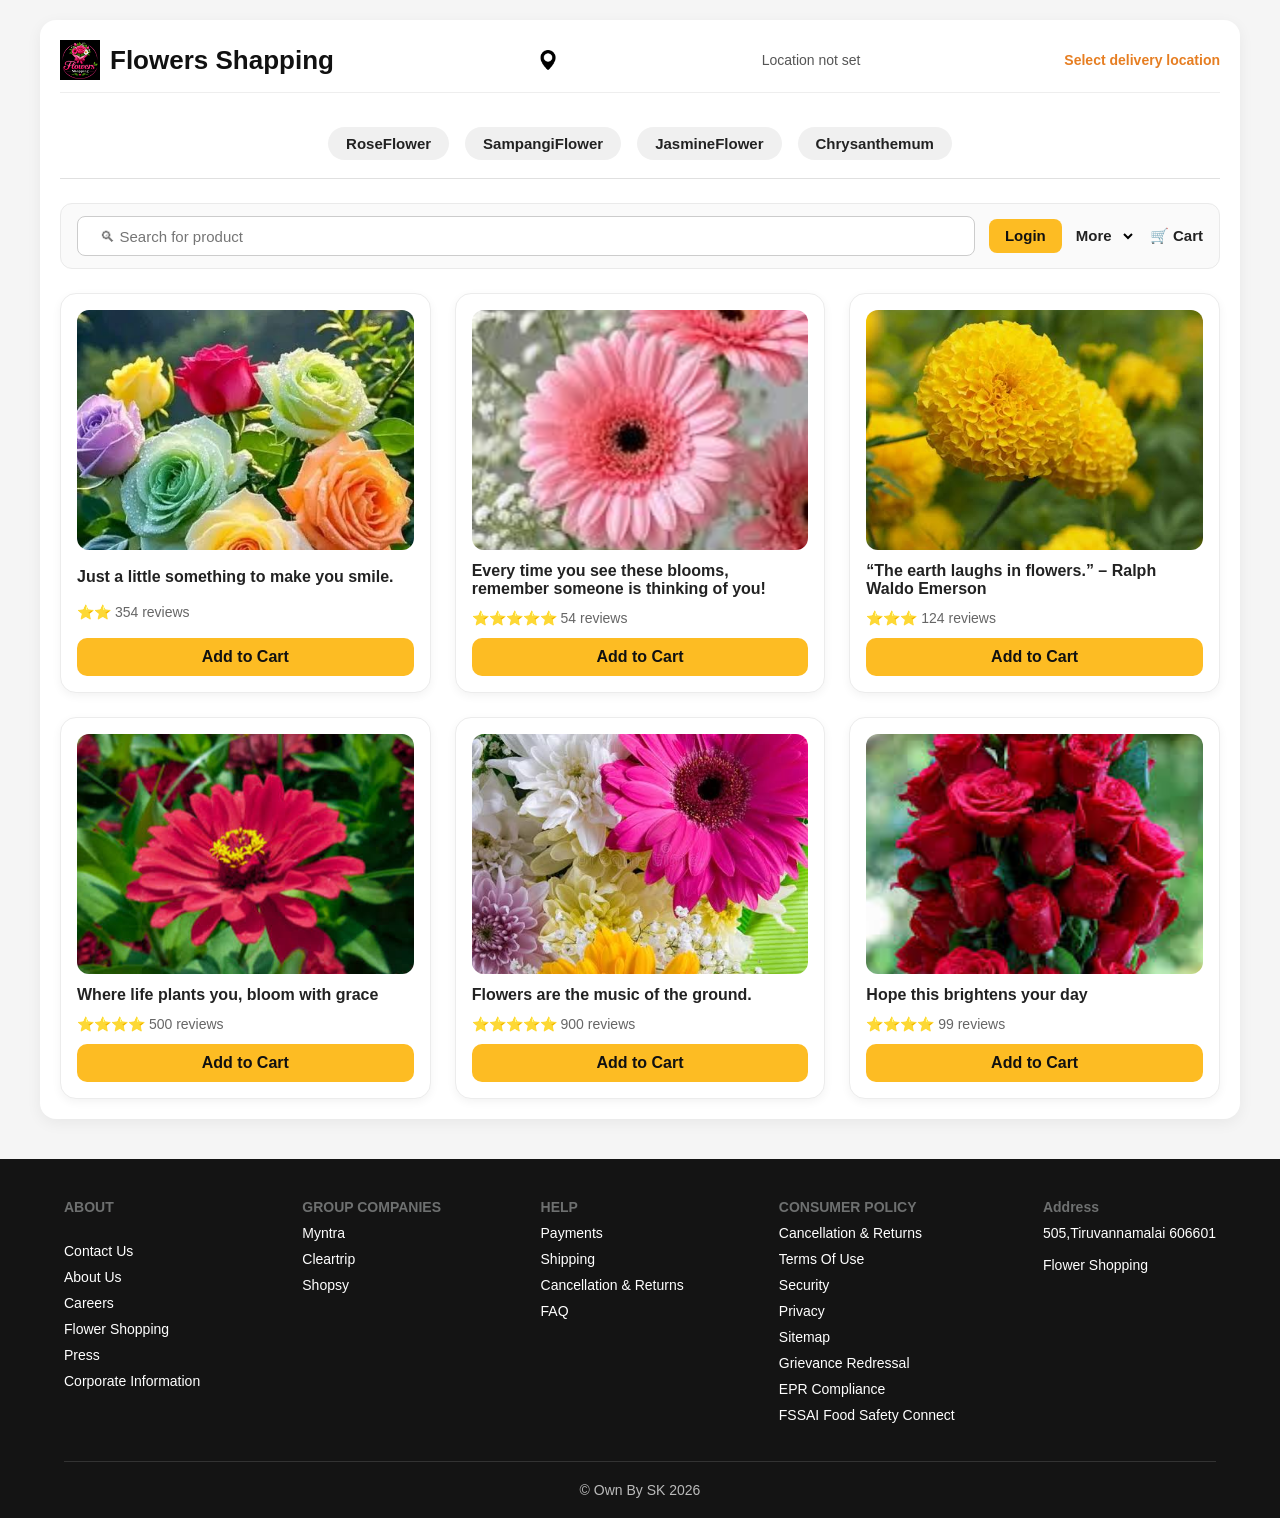
<file: index.html>
<!DOCTYPE html>
<html lang="en">
<head>
    <meta charset="UTF-8">
    <meta name="viewport" content="width=device-width, initial-scale=1.0">
    <title>Flowers</title>
    <link rel="stylesheet" href="./style.css">
</head>
<body>

    <div id="parent">
        <div id="child1">
            <h1><img src="./img/logo.png" alt=""> Flowers Shapping</h1>
            <img src="./img/loc.png" alt="">
            <span>Location not set</span> <span> Select delivery location</span>
        </div>
        
        <div id="child2">
                <!-- <span>🌹</span>
                <span>☘</span>
                <span>💮</span>
                <span>🌼</span> -->
            <ul id="s">
                <a href="./rose.html"><li>RoseFlower</li></a>
                <a href="./sampangi.html"><li>SampangiFlower</li></a>
                <a href="./jase.html"><li>JasmineFlower</li></a>
                <a href="./mum.html"><li>Chrysanthemum</li></a>
            </ul>
            <hr>
        </div>
        <div id="child3">
            <input type="search" placeholder="  🔍︎ Search for product ">
            <a href="./login.html"><span>Login</span></a>
            <span>More
                <select name="" id="">
                    <!-- <option value=""></option> -->
                </select>
            </span>
            <span>🛒 Cart</span>
        </div>
        <div id="demo1" class="demo">
            <img src="./img/img1.jpg" alt="">
            <p>Just a little something to make you smile.</p>
            <p>⭐⭐ 354 reviews</p>
            <p>Add to Cart</p>
        </div>

        <div id="demo2" class="demo">
            <img src="./img/img2.jpg" alt="">
            <p>Every time you see these blooms, remember someone is thinking of you!</p>
            <p>⭐⭐⭐⭐⭐ 54 reviews</p>
            <p>Add to Cart</p>
        </div>
        <div id="demo3" class="demo">
            <img src="./img/img3.jpg" alt="">
            <p>“The earth laughs in flowers.” – Ralph Waldo Emerson</p>
            <p>⭐⭐⭐ 124 reviews</p>
            <p>Add to Cart</p>
        </div>
       
        <div id="demo4" class="demo">
             <img src="./img/img4.jpg" alt="">
             <p>Where life plants you, bloom with grace</p>
             <p>⭐⭐⭐⭐ 500 reviews</p>
             <p>Add to Cart</p>
        </div>
        <div id="demo5" class="demo">
             <img src="./img/img5.jpg" alt="">
             <p>Flowers are the music of the ground.</p>
             <p>⭐⭐⭐⭐⭐ 900 reviews</p>
             <p>Add to Cart</p>
        </div>
        <div id="demo6" class="demo">
            <img src="./img/img6.jpg" alt="">
            <p>Hope this brightens your day</p>
            <p>⭐⭐⭐⭐ 99 reviews</p>
            <p>Add to Cart</p>
        </div>
    </div>
    <hr>
        <div id="parent1">
            <ul>
                <li class="li">ABOUT</li>
                <br>
                <li>Contact Us</li>
                <li>About Us</li>
                <li>Careers</li>
                <li>Flower Shopping</li>
                <li>Press</li>
                <li>Corporate Information</li>
            </ul>
            <ul id="ul">
                <li class="li">GROUP COMPANIES</li>
                <li>Myntra</li>
                <li>Cleartrip</li>
                <li>Shopsy</li>
            </ul>
            <ul id="u">
                <li class="li">HELP</li>
                <li>Payments</li>
                <li>Shipping</li>
                <li>Cancellation & Returns</li>
                <li>FAQ</li>
            </ul>
            <ul id="u1">
                <li class="li">CONSUMER POLICY</li>
                <li>Cancellation & Returns</li>
                <li>Terms Of Use</li>
                <li>Security</li>
                <li>Privacy</li>
                <li>Sitemap</li>
                <li>Grievance Redressal</li>
                <li>EPR Compliance</li>
                <li>FSSAI Food Safety Connect</li>
                
            </ul>
            <hr>

            <ul id="u2">
                <li class="li">Address</li>
                <li >505,Tiruvannamalai 606601
                    <br><br>
                    Flower Shopping 
                </li>

                
            </ul>
            <footer>&copy; Own By SK 2026</footer>
            
   
    </div>
    <script src="./web.js"></script>
</body>
</html>
</file>
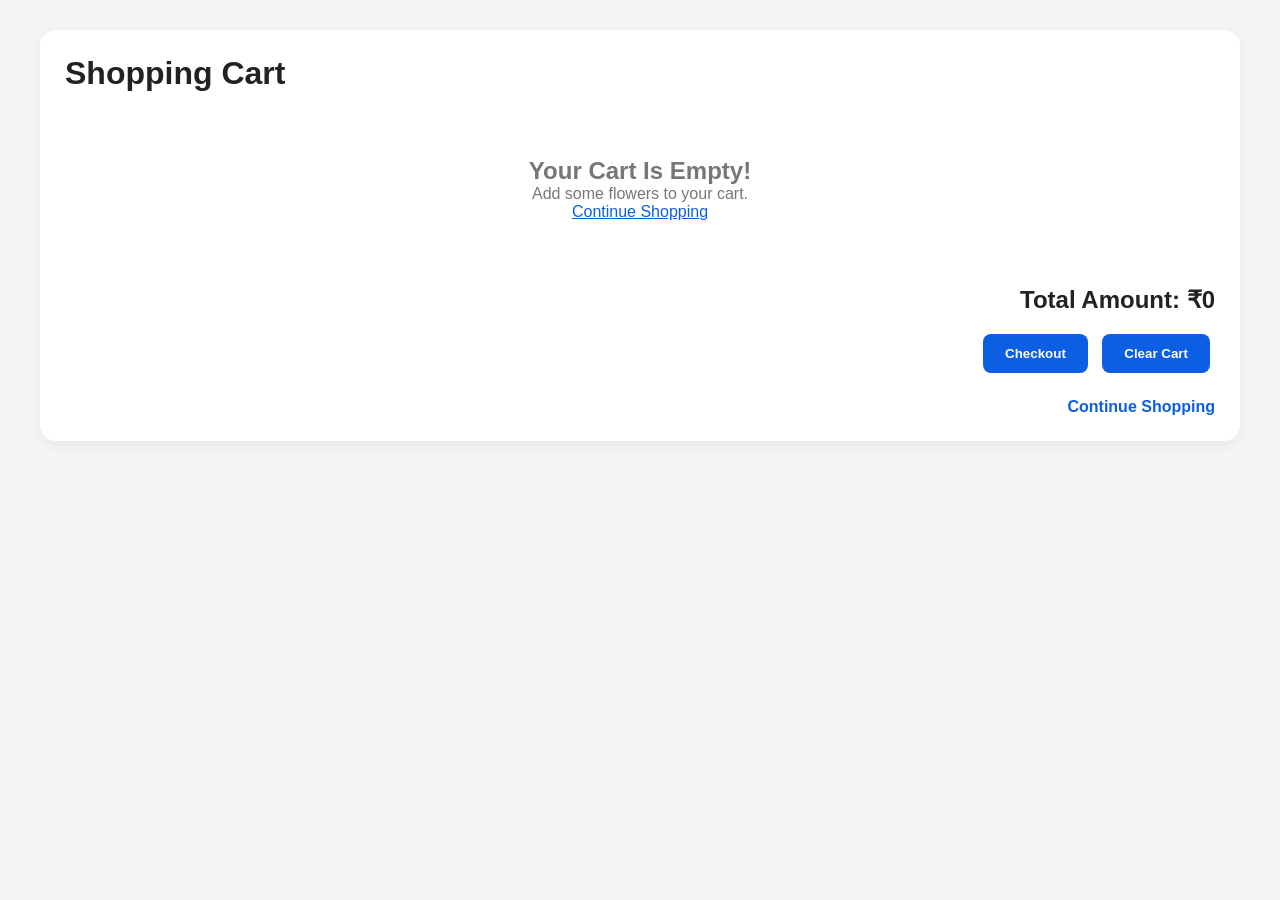
<file: cart.html>
<!DOCTYPE html>
<html lang="en">

<head>

    <meta charset="UTF-8">
    <meta name="viewport" content="width=device-width, initial-scale=1.0">

    <title>Shopping Cart</title>

    <link rel="stylesheet" href="./style.css">

    <style>

        /* CART PAGE */

        #cart-parent {
            width: 95%;
            max-width: 1200px;
            margin: 30px auto;
            padding: 25px;
            background: white;
            border-radius: 16px;
            box-shadow: 0 4px 15px rgba(0,0,0,0.06);
        }

        #cart-parent h1 {
            margin-bottom: 25px;
        }

        .cart-product {
            display: flex;
            align-items: center;
            gap: 20px;
            padding: 18px 0;
            border-bottom: 1px solid #eee;
            flex-wrap: wrap;
        }

        .cart-product img {
            width: 120px;
            height: 120px;
            object-fit: cover;
            border-radius: 12px;
        }

        .cart-info {
            flex: 1;
            min-width: 150px;
        }

        .cart-info h3 {
            margin-bottom: 10px;
        }

        .cart-info p {
            margin: 6px 0;
            color: #555;
        }

        .cart-buttons {
            display: flex;
            align-items: center;
            gap: 8px;
        }

        .cart-buttons button {
            padding: 9px 13px;
            border: none;
            border-radius: 7px;
            background: #fdbc23;
            cursor: pointer;
            font-weight: bold;
        }

        .cart-buttons button:hover {
            background: #e5a510;
        }

        .remove-btn {
            background: #e53935 !important;
            color: white;
        }

        #cart-total {
            text-align: right;
            margin-top: 25px;
        }

        #cart-total h2 {
            margin-bottom: 15px;
        }

        #cart-total button {
            padding: 12px 22px;
            border: none;
            border-radius: 8px;
            background: #0c5ee2;
            color: white;
            cursor: pointer;
            font-weight: bold;
            margin: 5px;
        }

        #empty-cart {
            text-align: center;
            padding: 40px;
            color: #777;
        }

        #empty-cart a {
            color: #0c5ee2;
        }

        #continue-shopping {
            display: inline-block;
            margin-top: 20px;
            text-decoration: none;
            color: #0c5ee2;
            font-weight: bold;
        }

        @media(max-width:600px) {

            .cart-product {
                flex-direction: column;
                align-items: flex-start;
            }

            .cart-product img {
                width: 100%;
                height: 200px;
            }

            #cart-total {
                text-align: left;
            }

        }

    </style>

</head>

<body>

    <div id="cart-parent">

        <h1>Shopping Cart</h1>

        <div id="cart-items"></div>

        <div id="cart-total">

            <h2>
                Total Amount: ₹<span id="total">0</span>
            </h2>

            <button onclick="checkout()">
                Checkout
            </button>

            <button onclick="clearCart()">
                Clear Cart
            </button>

            <br>

            <a href="./index.html" id="continue-shopping">
                Continue Shopping
            </a>

        </div>

    </div>

    <script>

        let cart = JSON.parse(localStorage.getItem("cart")) || [];

        // DISPLAY CART

        function displayCart() {

            let cartItems = document.getElementById("cart-items");

            let total = 0;

            cartItems.innerHTML = "";

            if (cart.length === 0) {

                cartItems.innerHTML = `
                    <div id="empty-cart">
                        <h2>Your Cart Is Empty!</h2>
                        <p>Add some flowers to your cart.</p>
                        <a href="./index.html">Continue Shopping</a>
                    </div>
                `;

                document.getElementById("total").innerText = 0;

                return;
            }

            cart.forEach((item, index) => {

                let subtotal = item.price * item.quantity;

                total += subtotal;

                cartItems.innerHTML += `

                    <div class="cart-product">

                        <img src="${item.image}" alt="${item.name}">

                        <div class="cart-info">

                            <h3>${item.name}</h3>

                            <p>Price: ₹${item.price}</p>

                            <p>Quantity: ${item.quantity}</p>

                            <p>Subtotal: ₹${subtotal}</p>

                        </div>

                        <div class="cart-buttons">

                            <button onclick="changeQuantity(${index}, -1)">-</button>

                            <button onclick="changeQuantity(${index}, 1)">+</button>

                            <button class="remove-btn"
                                onclick="removeProduct(${index})">
                                Remove
                            </button>

                        </div>

                    </div>

                `;

            });

            document.getElementById("total").innerText = total;

        }

        // SAVE CART

        function saveCart() {

            localStorage.setItem("cart", JSON.stringify(cart));

        }

        // CHANGE QUANTITY

        function changeQuantity(index, value) {

            cart[index].quantity += value;

            if (cart[index].quantity <= 0) {

                cart.splice(index, 1);

            }

            saveCart();

            displayCart();

        }

        // REMOVE PRODUCT

        function removeProduct(index) {

            cart.splice(index, 1);

            saveCart();

            displayCart();

        }

        // CLEAR CART

        function clearCart() {

            cart = [];

            saveCart();

            displayCart();

        }

        // CHECKOUT

        function checkout() {

            if (cart.length === 0) {

                alert("Your Cart Is Empty!");

                return;

            }

            let total = document.getElementById("total").innerText;

            alert("Order Placed Successfully!\nTotal Amount: ₹" + total);

            cart = [];

            saveCart();

            displayCart();

        }

        displayCart();

    </script>

</body>

</html>
</file>
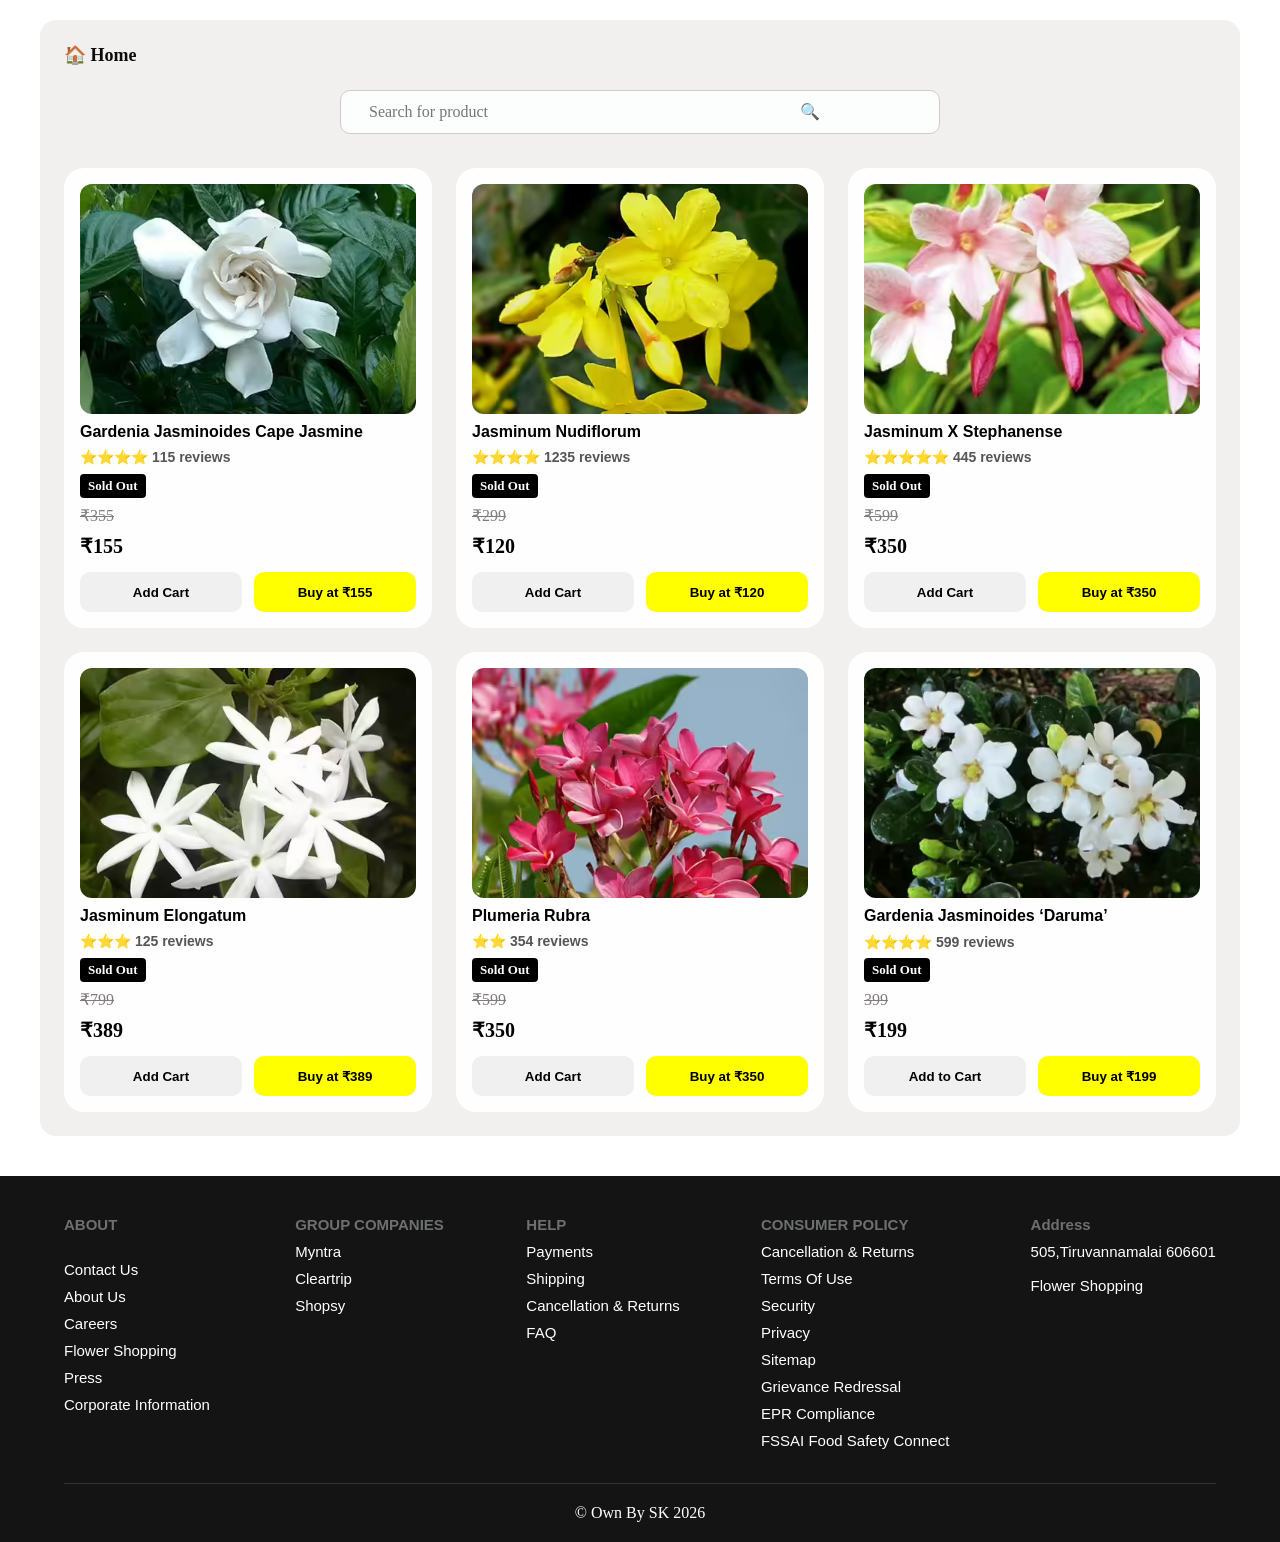
<file: jase.html>
<!DOCTYPE html>
<html lang="en">
<head>
    <meta charset="UTF-8">
    <meta name="viewport" content="width=device-width, initial-scale=1.0">
    <title>Flowers</title>
    <link rel="stylesheet" href="./jase.css">
</head>
<body>
    
    <div id="parent">
        <a href="./index.html">🏠 Home</a>
        <div id="par">
            <input type="search " placeholder="   Search for product                                                                              🔍"  >

        </div>
        <div id="child1" class="cls">
            <img class="cls1" src="./img/jase/jas1.avif" alt="" id="m1">
            <p>Gardenia Jasminoides Cape Jasmine</p>
            <p>⭐⭐⭐⭐ 115 reviews</p>
            <p>Sold Out</p>
            <p>₹355</p>
            <p> ₹155</p>
            <button class="b1">Add Cart</button>
            <button class="b">Buy at ₹155</button>
        </div>
        <div id="child2" class="cls">
            <img class="cls1" src="./img/jase/jas2.avif" alt="" id="m2">
            <p>Jasminum Nudiflorum</p>
            <p>⭐⭐⭐⭐ 1235 reviews</p>
            <p>Sold Out</p>
            <p> ₹299</p>
            <p> ₹120</p>
            <button class="b1">Add Cart</button>
            <button class="b">Buy at ₹120</button>
        </div>
        <div id="child3" class="cls">
            <img class="cls1" src="./img/jase/jas3.avif" alt="" id="m3">
            <p>Jasminum X Stephanense</p>
            <p>⭐⭐⭐⭐⭐ 445 reviews</p>
            <p>Sold Out</p>
            <p> ₹599 </p>
            <p> ₹350</p>
            <button class="b1">Add Cart</button>
            <button class="b">Buy at ₹350</button>
        </div>
        <div id="child4" class="cls">
            <img class="cls1" src="./img/jase/jas4.avif" alt="" id="m4">
            <p>Jasminum Elongatum</p>
            <p>⭐⭐⭐ 125 reviews</p>
            <p>Sold Out</p>
            <p> ₹799</p>
            <p> ₹389</p>
            <button class="b1">Add Cart</button>
            <button class="b">Buy at ₹389</button>
        </div>
        <div id="child5" class="cls">
            <img class="cls1" src="./img/jase/jas5.avif" alt="" id="m5">
            <p> Plumeria Rubra</p>
            <p>⭐⭐ 354 reviews</p>
            <p>Sold Out</p>
            <p> ₹599 </p>
            <p> ₹350</p>
            <button class="b1">Add Cart</button>
            <button class="b">Buy at ₹350</button>
        </div>
        <div id="child6" class="cls">
            <img  class="cls1" src="./img/jase/jas6.avif" alt="" id="m6">
            <p>Gardenia Jasminoides ‘Daruma’</p>
            <p>⭐⭐⭐⭐ 599 reviews</p>
            <p>Sold Out</p>
            <p> 399 </p>
            <p> ₹199</p>
            <button class="b1">Add to Cart</button>
            <button class="b">Buy at ₹199</button>
        </div>
        
       
        
    </div>
     <div id="parent1">
            <ul>
                <li class="li">ABOUT</li>
                <br>
                <li>Contact Us</li>
                <li>About Us</li>
                <li>Careers</li>
                <li>Flower Shopping</li>
                <li>Press</li>
                <li>Corporate Information</li>
            </ul>
            <ul id="ul">
                <li class="li">GROUP COMPANIES</li>
                <li>Myntra</li>
                <li>Cleartrip</li>
                <li>Shopsy</li>
            </ul>
            <ul id="u">
                <li class="li">HELP</li>
                <li>Payments</li>
                <li>Shipping</li>
                <li>Cancellation & Returns</li>
                <li>FAQ</li>
            </ul>
            <ul id="u1">
                <li class="li">CONSUMER POLICY</li>
                <li>Cancellation & Returns</li>
                <li>Terms Of Use</li>
                <li>Security</li>
                <li>Privacy</li>
                <li>Sitemap</li>
                <li>Grievance Redressal</li>
                <li>EPR Compliance</li>
                <li>FSSAI Food Safety Connect</li>
                
            </ul>
            <hr>

            <ul id="u2">
                <li class="li">Address</li>
                <li >505,Tiruvannamalai 606601
                    <br><br>
                    Flower Shopping 
                </li>
                
            </ul>
          <footer>&copy; Own By SK 2026</footer>  
    </div>
    <script src="./web.js"></script>
</body>
</html>
</file>
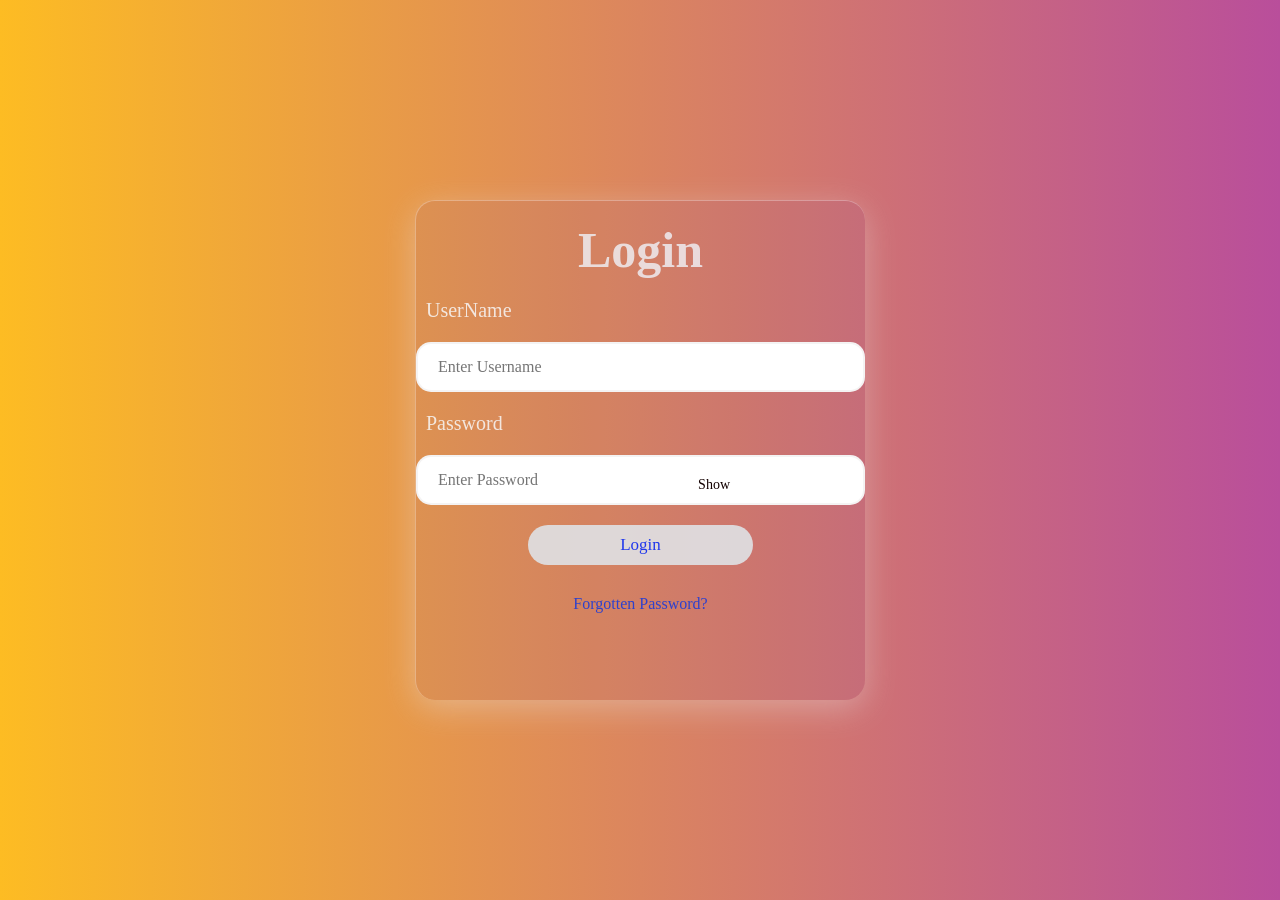
<file: login.html>
<!DOCTYPE html>
<html lang="en">
<head>
    <meta charset="UTF-8">
    <meta name="viewport" content="width=device-width, initial-scale=1.0">
    <title>Flowers</title>
    <style>
        *{
            margin: 0;
            padding: 0;
            box-sizing: border-box;
            font-family:Georgia, 'Times New Roman', Times, serif;
        }
        body{
            height: 100vh;
            width: 100%;
            background-image: linear-gradient(to right,#fdbc23,#b94e9b);
            display: flex;
            justify-content: center;
            align-items: center;
        }
        form{
            width: 450px;
            height: 500px;
           display: flex;
           flex-direction: column;
           background-color: rgba(64, 32, 207, 0.06);
           box-shadow: 0 8px 32px 0 rgba(233, 232, 235, 0.37);
           border-left: 1px solid rgb(255,255,255,.3);
           border-top: 1px solid rgb(255,255,255,.3);
           border-radius: 20px;
        }
        form:before{
            content: '';
            position: absolute;
            bottom: 3%;
            right: 28%;
            height: 200px;
            width: 200px;
            border-color: #e42baf;
            border-radius: 50%;
            z-index: -1;
            opacity: .8;
        }
        form::after{
            content: '';
            position: absolute;
            bottom: 3%;
            left: 78%;
            height: 200px;
            width: 200px;
            border-color: #b83794;
            border-radius: 50%;
            z-index: -1;
            opacity: .8;
        }
        h1{
            color: rgba(240, 241, 246, 0.905);
            opacity: .9;
            font-size: 50px;
            margin-top: 20px;
            text-align: center;
        }
        #parent>form>input{
            /* border: none; */
            outline: none;
            height: 50px;
            font-size: 16px;
            border-radius: 15px;
            margin-top: 20px;
            padding-left: 20px;
            border: 2px solid rgba(224, 221, 221, 0.355);
            box-shadow:8px 8px 1 #b8b8b8,
        -8px -8px 1 #ffffff;
        }
        #parent>form>input:hover{
            border: 2px solid rgba(19, 3, 3, 0.51);
        }
        #parent>form>legend{
            color: rgba(248, 249, 250, 0.826);
            font-size: 20px;
            margin-top: 20px;
            margin-left: 10px;
        }
        #parent>form>#log{
            height: 40px;
            margin-top: 20px;
            width: 50%;
            margin-left: 25%;
            border: none;
            border-radius: 20px;
            background-color: rgba(224, 225, 228, 0.911);
            color: rgba(14, 40, 238, 0.916);
            box-shadow:3px 3px 1 #dad8d8;
            font-size: 17px;
        }
        #parent>form>a{
            text-decoration: none;
            margin-top: 20px;
            text-align: center;
            color: rgba(15, 53, 224, 0.844);
            padding: 10px;
            border-radius: 15px;
             
        }
        #parent>form>a:hover{
            background-color: rgba(215, 218, 218, 0.308);
            text-decoration: underline;
            height: 40px;
            
            
        }
        #showpass {
            position: absolute;
            right: 550px;
            top: 53%;
            /* transform: translateY(-50%); */
            border: none;
            background: transparent;
            color: #130101;
            cursor: pointer;
            font-size: 14px;
        }
    </style>
</head>
<body>
    
   <div id="parent">
    <form action="" onsubmit="return false;">

        <h1>Login</h1>

        <legend>UserName</legend>
        <input type="text" placeholder="Enter Username" id="username">

        <legend>Password</legend>
        <input type="password" placeholder="Enter Password" id="pass">

        <button type="button" id="showpass" onclick="Buttonclick()">
            Show
        </button>

        <button type="submit" id="log">Login</button>
        <a href="#">Forgotten Password?</a>

    </form>
</div>
    <script>
        function Buttonclick() {

             let password = document.getElementById("pass");
             let showpass = document.getElementById("showpass");
         
             if (password.type === "password") {
         
                 password.type = "text";
                 showpass.innerText = "Hide";
         
             } else {
         
                 password.type = "password";
                 showpass.innerText = "Show";
         
             }
        }

    </script>
</body>
</html>
</file>
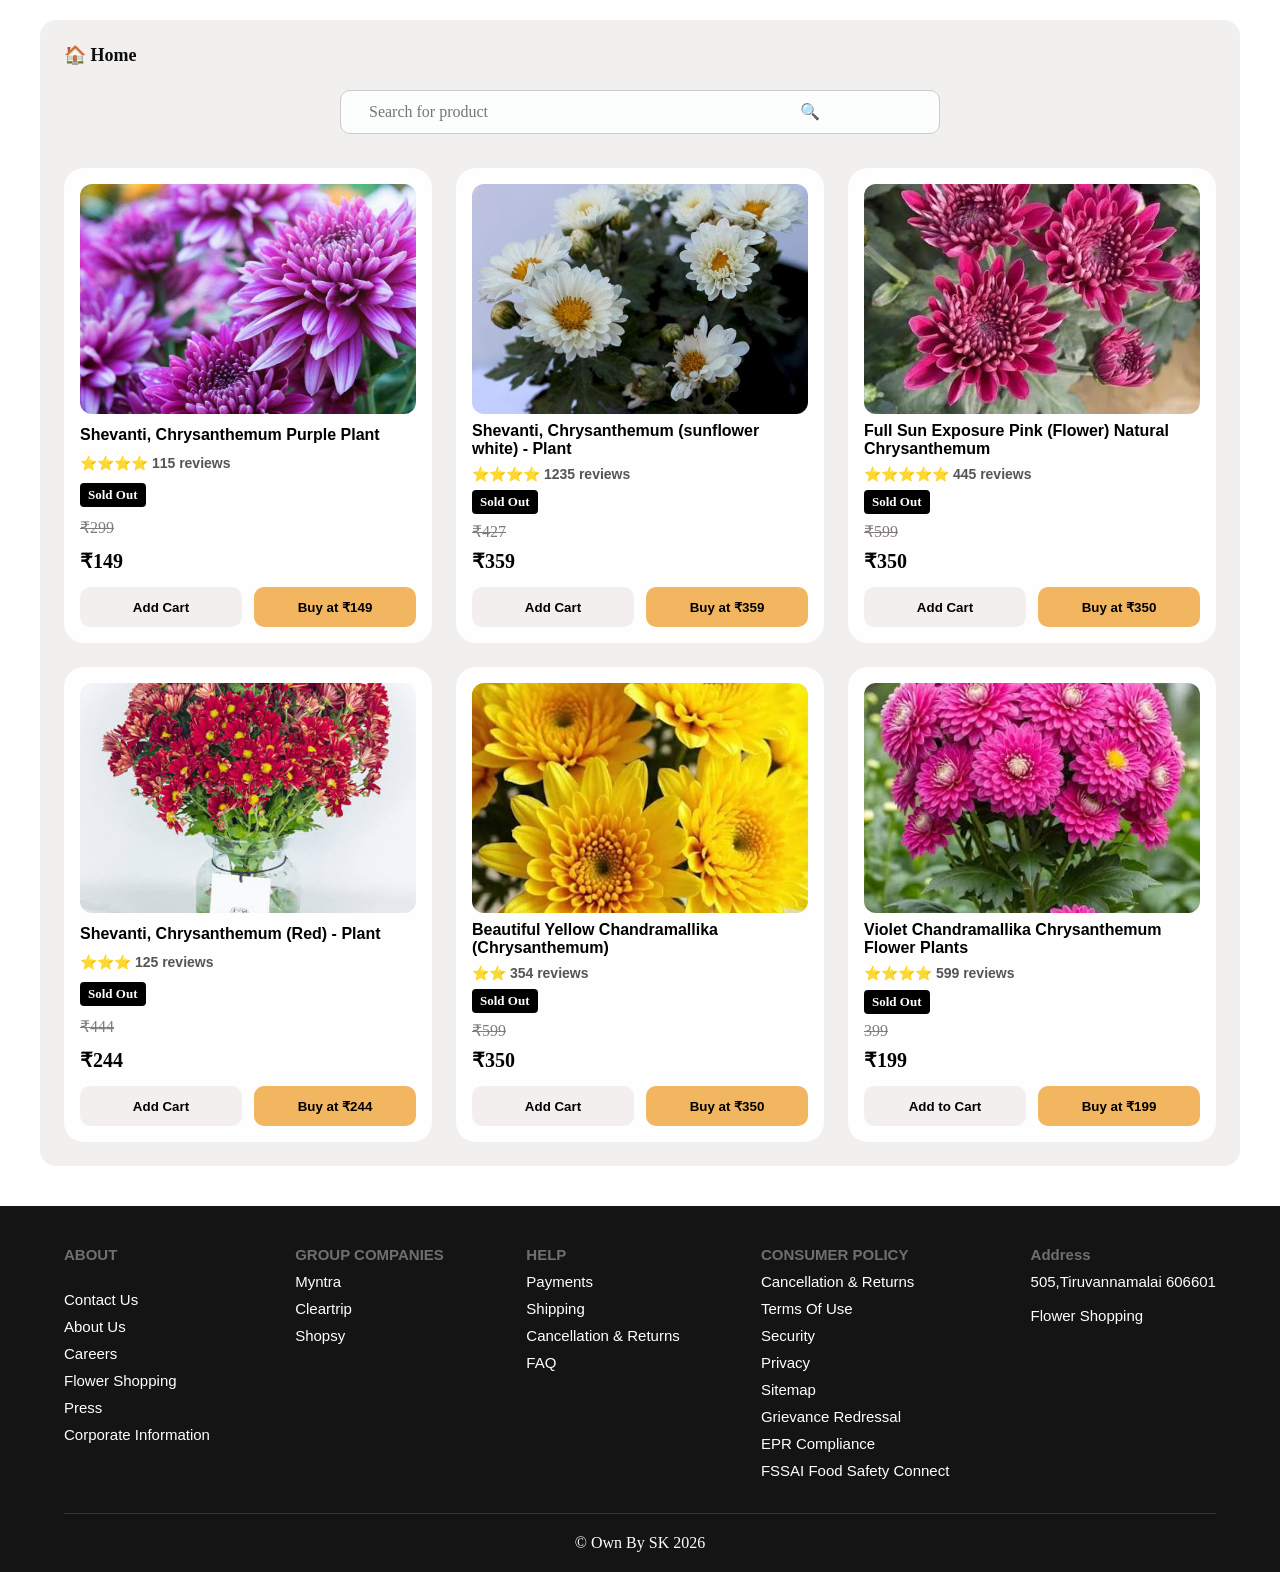
<file: mum.html>
<!DOCTYPE html>
<html lang="en">
<head>
    <meta charset="UTF-8">
    <meta name="viewport" content="width=device-width, initial-scale=1.0">
    <title>Flowers</title>
    <link rel="stylesheet" href="./chry.css">
</head>
<body>
    
    <div id="parent">
        <a href="./index.html">🏠 Home</a>
        <div id="par">
            <input type="search " placeholder="   Search for product                                                                              🔍"  >

        </div>
        <div id="child1" class="cls">
            <img class="cls1" src="./img/chry/chry1.jpg" alt="" id="m1">
            <p>Shevanti, Chrysanthemum Purple Plant</p>
            <p>⭐⭐⭐⭐ 115 reviews</p>
            <p>Sold Out</p>
            <p>₹299</p>
            <p> ₹149</p>
            <button class="b1">Add Cart</button>
            <button class="b">Buy at ₹149</button>
        </div>
        <div id="child2" class="cls">
            <img class="cls1" src="./img/chry/chry2.jpg" alt="" id="m2">
            <p>Shevanti, Chrysanthemum (sunflower white) - Plant</p>
            <p>⭐⭐⭐⭐ 1235 reviews</p>
            <p>Sold Out</p>
            <p> ₹427</p>
            <p> ₹359</p>
            <button class="b1">Add Cart</button>
            <button class="b">Buy at ₹359</button>
        </div>
        <div id="child3" class="cls">
            <img class="cls1" src="./img/chry/chry3.jpg" alt="" id="m3">
            <p>Full Sun Exposure Pink (Flower) Natural Chrysanthemum</p>
            <p>⭐⭐⭐⭐⭐ 445 reviews</p>
            <p>Sold Out</p>
            <p> ₹599 </p>
            <p> ₹350</p>
            <button class="b1">Add Cart</button>
            <button class="b">Buy at ₹350</button>
        </div>
        <div id="child4" class="cls">
            <img class="cls1" src="./img/chry/chry4.jpg" alt="" id="m4">
            <p>Shevanti, Chrysanthemum (Red) - Plant</p>
            <p>⭐⭐⭐ 125 reviews</p>
            <p>Sold Out</p>
            <p> ₹444 </p>
            <p> ₹244</p>
            <button class="b1">Add Cart</button>
            <button class="b">Buy at ₹244</button>
        </div>
        <div id="child5" class="cls">
            <img class="cls1" src="./img/chry/chry5.jpg" alt="" id="m5">
            <p>Beautiful Yellow Chandramallika (Chrysanthemum)</p>
            <p>⭐⭐ 354 reviews</p>
            <p>Sold Out</p>
            <p> ₹599 </p>
            <p> ₹350</p>
            <button class="b1">Add Cart</button>
            <button class="b">Buy at ₹350</button>
        </div>
        <div id="child6" class="cls">
            <img  class="cls1" src="./img/chry/chry6.jpg" alt="" id="m6">
            <p>Violet Chandramallika Chrysanthemum Flower Plants</p>
            <p>⭐⭐⭐⭐ 599 reviews</p>
            <p>Sold Out</p>
            <p> 399 </p>
            <p> ₹199</p>
            <button class="b1">Add to Cart</button>
            <button class="b">Buy at ₹199</button>
        </div>
        
       
        
    </div>
     <div id="parent1">
            <ul>
                <li class="li">ABOUT</li>
                <br>
                <li>Contact Us</li>
                <li>About Us</li>
                <li>Careers</li>
                <li>Flower Shopping</li>
                <li>Press</li>
                <li>Corporate Information</li>
            </ul>
            <ul id="ul">
                <li class="li">GROUP COMPANIES</li>
                <li>Myntra</li>
                <li>Cleartrip</li>
                <li>Shopsy</li>
            </ul>
            <ul id="u">
                <li class="li">HELP</li>
                <li>Payments</li>
                <li>Shipping</li>
                <li>Cancellation & Returns</li>
                <li>FAQ</li>
            </ul>
            <ul id="u1">
                <li class="li">CONSUMER POLICY</li>
                <li>Cancellation & Returns</li>
                <li>Terms Of Use</li>
                <li>Security</li>
                <li>Privacy</li>
                <li>Sitemap</li>
                <li>Grievance Redressal</li>
                <li>EPR Compliance</li>
                <li>FSSAI Food Safety Connect</li>
                
            </ul>
            <hr>

            <ul id="u2">
                <li class="li">Address</li>
                <li >505,Tiruvannamalai 606601
                    <br><br>
                    Flower Shopping 
                </li>
                
            </ul>
           <footer>&copy; Own By SK 2026</footer> 
    </div>
    <script src="./web.js"></script>
</body>
</html>
</file>
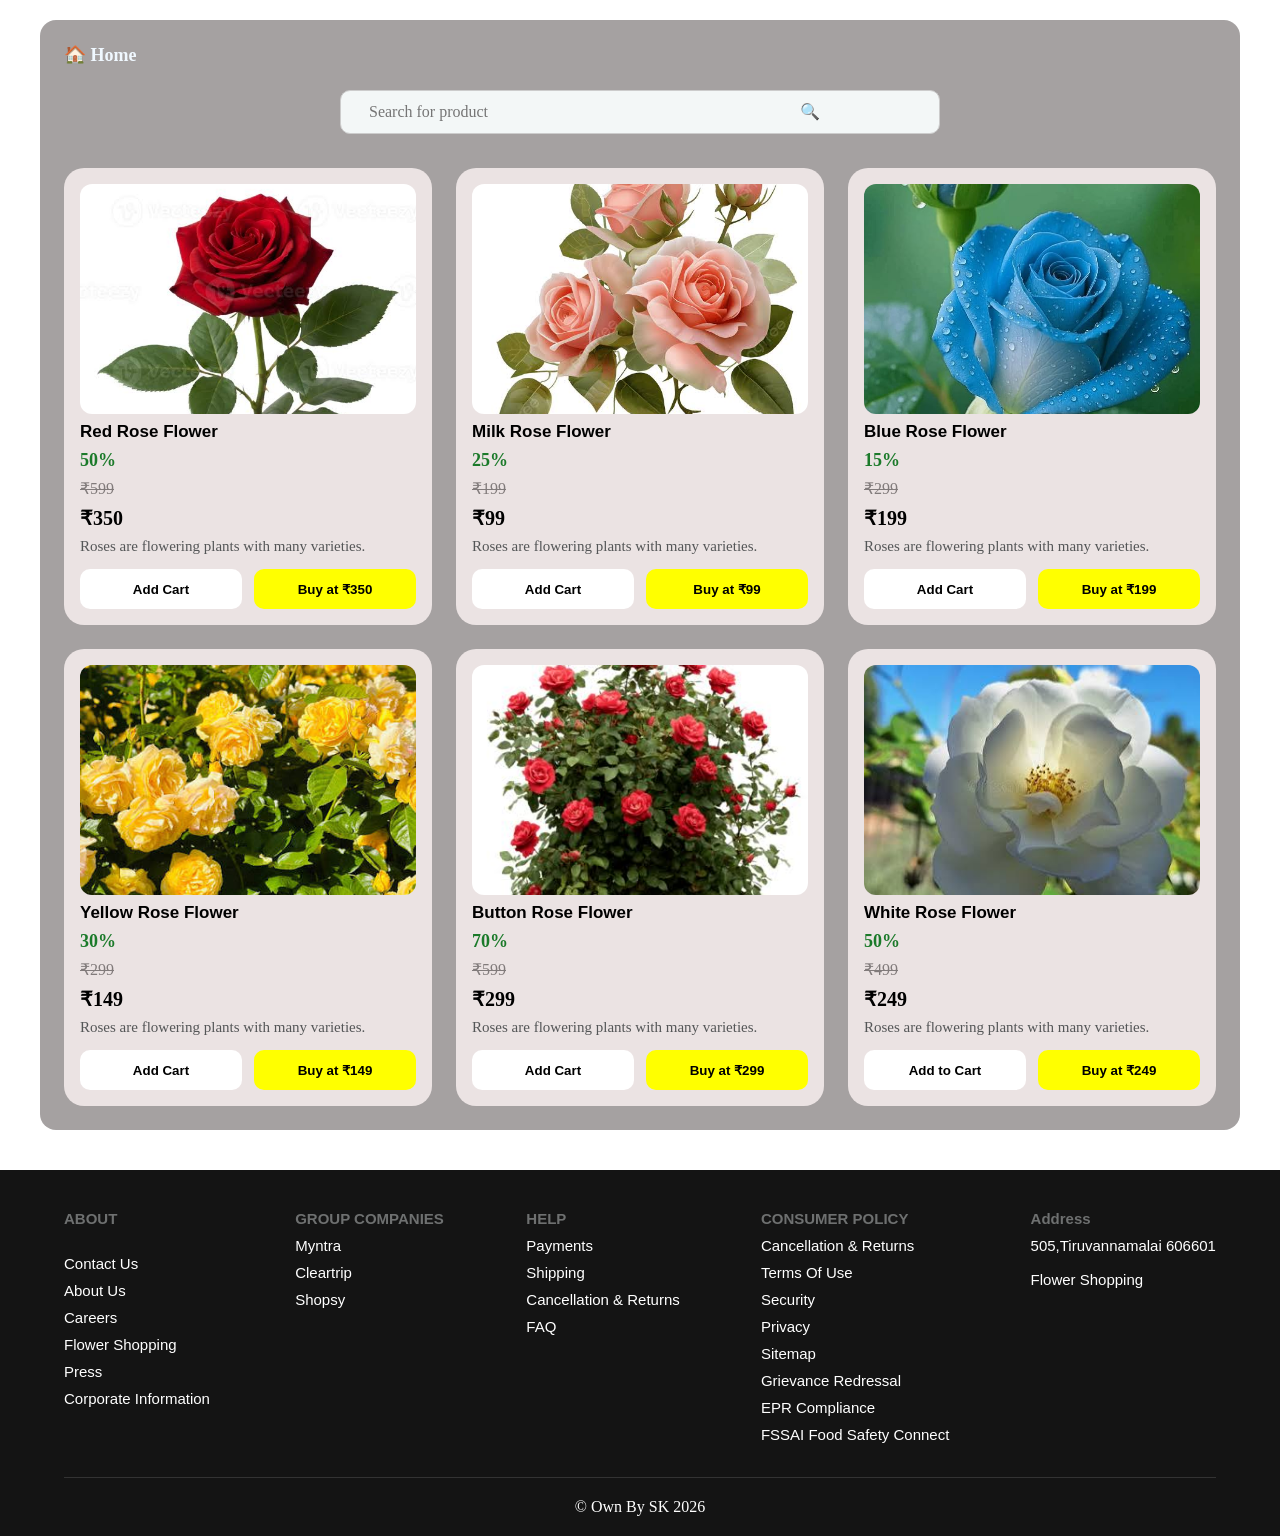
<file: rose.html>
<!DOCTYPE html>
<html lang="en">
<head>
    <meta charset="UTF-8">
    <meta name="viewport" content="width=device-width, initial-scale=1.0">
    <title>Flowers</title>
    <link rel="stylesheet" href="./rose.css">
</head>
<body>
    
    <div id="parent">
        <a href="./index.html">🏠 Home</a>
        <div id="par">
            <input type="search " placeholder="   Search for product                                                                              🔍"  >

        </div>
        <div id="child1" class="cls">
            <img class="cls1" src="./img/rose/rose1.jpg" alt="" id="m1">
            <p>Red Rose Flower</p>
            <p>50%</p>
            <p> ₹599 </p>
            <p> ₹350</p>
            <p>Roses are flowering plants with many varieties.</p>
            <button class="b1">Add Cart</button>
            <button class="b">Buy at ₹350</button>
        </div>
        <div id="child2" class="cls">
            <img class="cls1" src="./img/rose/rose2.jpg" alt="" id="m2">
            <p>Milk Rose Flower</p>
            <p>25%</p>
            <p> ₹199 </p>
            <p> ₹99</p>
            <p>Roses are flowering plants with many varieties.</p>
            <button class="b1">Add Cart</button>
            <button class="b">Buy at ₹99</button>
        </div>
        <div id="child3" class="cls">
            <img class="cls1" src="./img/rose/rose3.jpg" alt="" id="m3">
            <p>Blue Rose Flower</p>
            <p>15%</p>
            <p> ₹299 </p>
            <p> ₹199</p>
            <p>Roses are flowering plants with many varieties.</p>
            <button class="b1">Add Cart</button>
            <button class="b">Buy at ₹199</button>
        </div>
        <div id="child4" class="cls">
            <img class="cls1" src="./img/rose/rose4.jpg" alt="" id="m4">
            <p>Yellow Rose Flower</p>
            <p>30%</p>
            <p> ₹299 </p>
            <p> ₹149</p>
            <p>Roses are flowering plants with many varieties.</p>
            <button class="b1">Add Cart</button>
            <button class="b">Buy at ₹149</button>
        </div>
        <div id="child5" class="cls">
            <img class="cls1" src="./img/rose/rose5.jpg" alt="" id="m5">
            <p>Button Rose Flower</p>
            <p>70%</p>
            <p> ₹599 </p>
            <p> ₹299</p>
            <p>Roses are flowering plants with many varieties.</p>
            <button class="b1">Add Cart</button>
            <button class="b">Buy at ₹299</button>
        </div>
        <div id="child6" class="cls">
            <img  class="cls1" src="./img/rose/rose6.jpg" alt="" id="m6">
            <p>White Rose Flower</p>
            <p>50%</p>
            <p> ₹499 </p>
            <p> ₹249</p>
            <p>Roses are flowering plants with many varieties.</p>
            <button class="b1">Add to Cart</button>
            <button class="b">Buy at ₹249</button>
        </div>
        
       
        
    </div>
     <div id="parent1">
            <ul>
                <li class="li">ABOUT</li>
                <br>
                <li>Contact Us</li>
                <li>About Us</li>
                <li>Careers</li>
                <li>Flower Shopping</li>
                <li>Press</li>
                <li>Corporate Information</li>
            </ul>
            <ul id="ul">
                <li class="li">GROUP COMPANIES</li>
                <li>Myntra</li>
                <li>Cleartrip</li>
                <li>Shopsy</li>
            </ul>
            <ul id="u">
                <li class="li">HELP</li>
                <li>Payments</li>
                <li>Shipping</li>
                <li>Cancellation & Returns</li>
                <li>FAQ</li>
            </ul>
            <ul id="u1">
                <li class="li">CONSUMER POLICY</li>
                <li>Cancellation & Returns</li>
                <li>Terms Of Use</li>
                <li>Security</li>
                <li>Privacy</li>
                <li>Sitemap</li>
                <li>Grievance Redressal</li>
                <li>EPR Compliance</li>
                <li>FSSAI Food Safety Connect</li>
                
            </ul>
            <hr>

            <ul id="u2">
                <li class="li">Address</li>
                <li >505,Tiruvannamalai 606601
                    <br><br>
                    Flower Shopping 
                </li>
                
            </ul>
            <footer>&copy; Own By SK 2026</footer>
    </div>
    <script src="./web.js"></script>
</body>
</html>
</file>
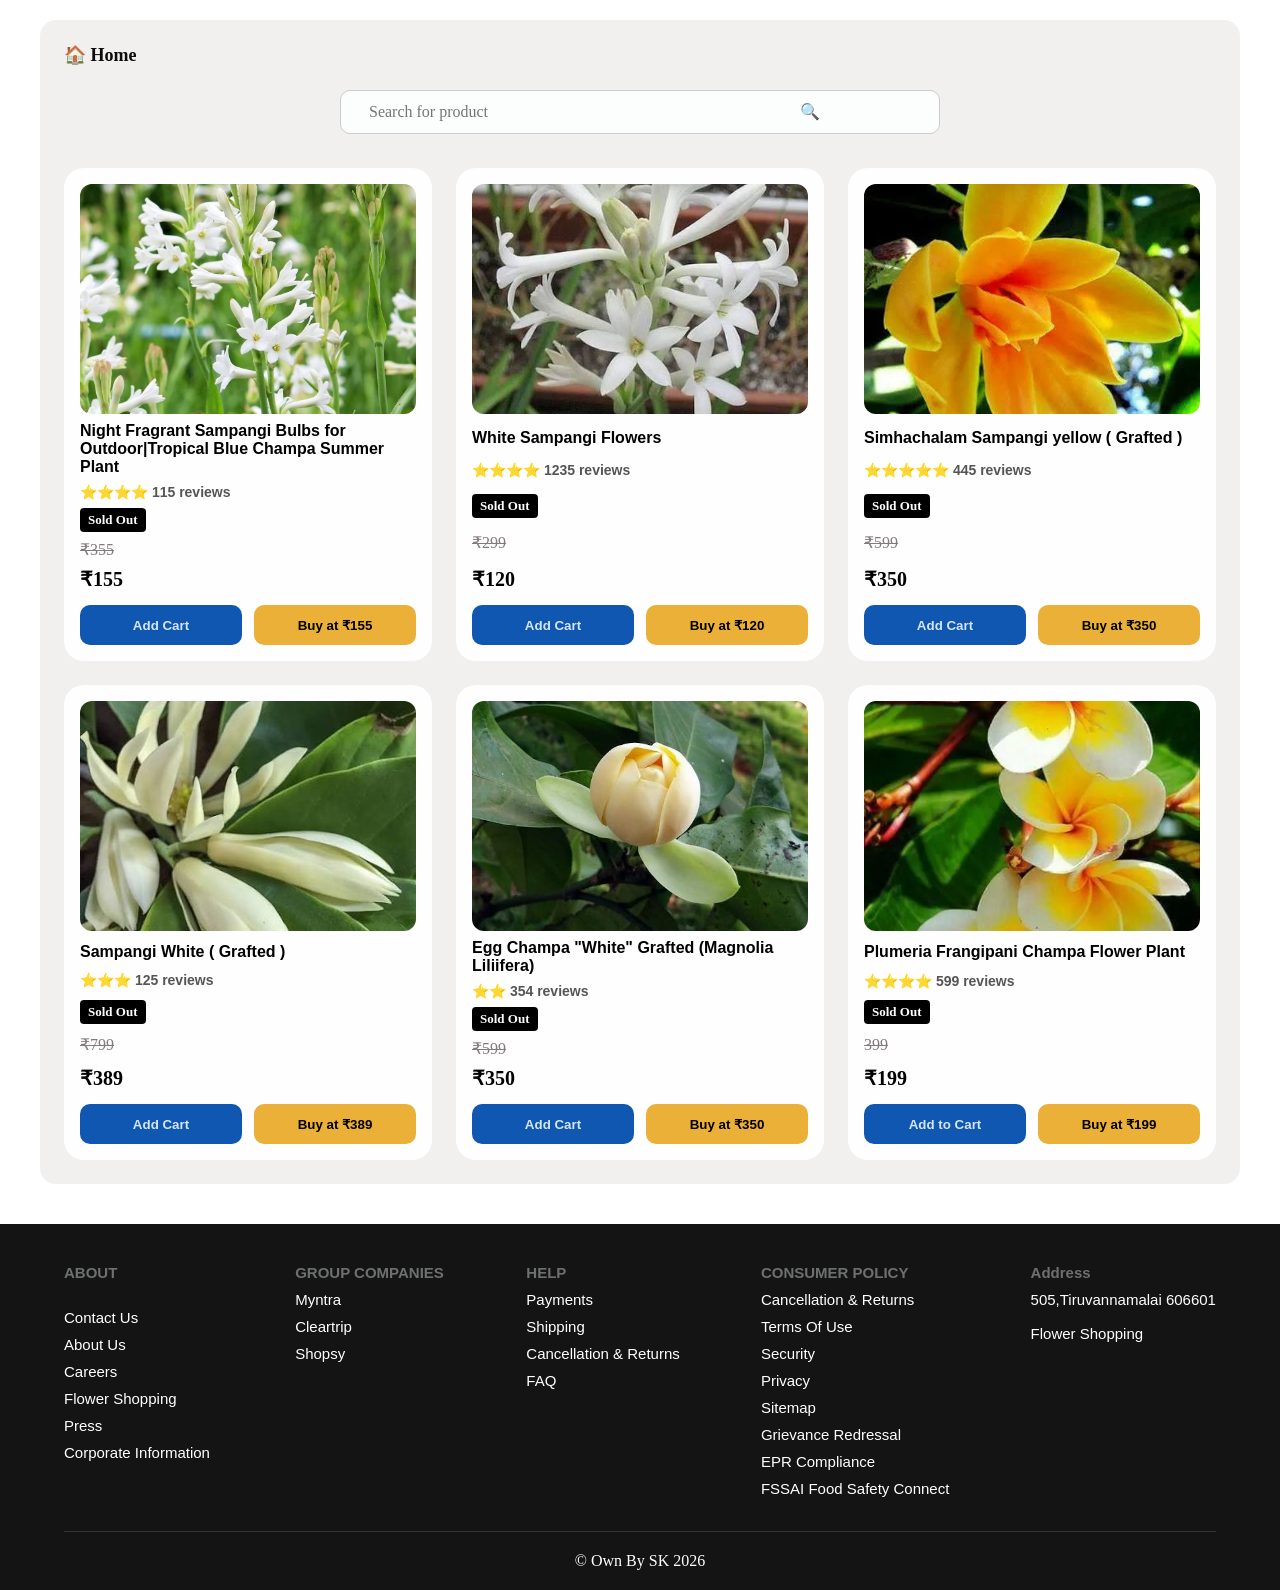
<file: sampangi.html>
<!DOCTYPE html>
<html lang="en">
<head>
    <meta charset="UTF-8">
    <meta name="viewport" content="width=device-width, initial-scale=1.0">
    <title>Flowers</title>
    <link rel="stylesheet" href="./samp.css">
</head>
<body>
    
    <div id="parent">
        <a href="./index.html">🏠 Home</a>
        <div id="par">
            <input type="search " placeholder="   Search for product                                                                              🔍"  >

        </div>
        <div id="child1" class="cls">
            <img class="cls1" src="./img/samp/samp1.jpg" alt="" id="m1">
            <p>Night Fragrant Sampangi Bulbs for Outdoor|Tropical Blue Champa Summer Plant</p>
            <p>⭐⭐⭐⭐ 115 reviews</p>
            <p>Sold Out</p>
            <p>₹355</p>
            <p> ₹155</p>
            <button class="b1">Add Cart</button>
            <button class="b">Buy at ₹155</button>
        </div>
        <div id="child2" class="cls">
            <img class="cls1" src="./img/samp/samp2.jpg" alt="" id="m2">
            <p>White Sampangi Flowers</p>
            <p>⭐⭐⭐⭐ 1235 reviews</p>
            <p>Sold Out</p>
            <p> ₹299</p>
            <p> ₹120</p>
            <button class="b1">Add Cart</button>
            <button class="b">Buy at ₹120</button>
        </div>
        <div id="child3" class="cls">
            <img class="cls1" src="./img/samp/samp3.jpg" alt="" id="m3">
            <p>Simhachalam Sampangi yellow ( Grafted )</p>
            <p>⭐⭐⭐⭐⭐ 445 reviews</p>
            <p>Sold Out</p>
            <p> ₹599 </p>
            <p> ₹350</p>
            <button class="b1">Add Cart</button>
            <button class="b">Buy at ₹350</button>
        </div>
        <div id="child4" class="cls">
            <img class="cls1" src="./img/samp/samp4.jpg" alt="" id="m4">
            <p>Sampangi White ( Grafted )</p>
            <p>⭐⭐⭐ 125 reviews</p>
            <p>Sold Out</p>
            <p> ₹799</p>
            <p> ₹389</p>
            <button class="b1">Add Cart</button>
            <button class="b">Buy at ₹389</button>
        </div>
        <div id="child5" class="cls">
            <img class="cls1" src="./img/samp/samp5.jpg" alt="" id="m5">
            <p>Egg Champa "White" Grafted (Magnolia Liliifera)</p>
            <p>⭐⭐ 354 reviews</p>
            <p>Sold Out</p>
            <p> ₹599 </p>
            <p> ₹350</p>
            <button class="b1">Add Cart</button>
            <button class="b">Buy at ₹350</button>
        </div>
        <div id="child6" class="cls">
            <img  class="cls1" src="./img/samp/samp6.webp" alt="" id="m6">
            <p>Plumeria Frangipani Champa Flower Plant</p>
            <p>⭐⭐⭐⭐ 599 reviews</p>
            <p>Sold Out</p>
            <p> 399 </p>
            <p> ₹199</p>
            <button class="b1">Add to Cart</button>
            <button class="b">Buy at ₹199</button>
        </div>
        
       
        
    </div>
     <div id="parent1">
            <ul>
                <li class="li">ABOUT</li>
                <br>
                <li>Contact Us</li>
                <li>About Us</li>
                <li>Careers</li>
                <li>Flower Shopping</li>
                <li>Press</li>
                <li>Corporate Information</li>
            </ul>
            <ul id="ul">
                <li class="li">GROUP COMPANIES</li>
                <li>Myntra</li>
                <li>Cleartrip</li>
                <li>Shopsy</li>
            </ul>
            <ul id="u">
                <li class="li">HELP</li>
                <li>Payments</li>
                <li>Shipping</li>
                <li>Cancellation & Returns</li>
                <li>FAQ</li>
            </ul>
            <ul id="u1">
                <li class="li">CONSUMER POLICY</li>
                <li>Cancellation & Returns</li>
                <li>Terms Of Use</li>
                <li>Security</li>
                <li>Privacy</li>
                <li>Sitemap</li>
                <li>Grievance Redressal</li>
                <li>EPR Compliance</li>
                <li>FSSAI Food Safety Connect</li>
                
            </ul>
            <hr>

            <ul id="u2">
                <li class="li">Address</li>
                <li >505,Tiruvannamalai 606601
                    <br><br>
                    Flower Shopping 
                </li>
                
            </ul>
            <footer>&copy; Own By SK 2026</footer>
    </div>
    <script src="./web.js"></script>
</body>
</html>
</file>
<file: style.css>
* {
    margin: 0;
    padding: 0;
    box-sizing: border-box;
    font-family: 'Segoe UI', Tahoma, Geneva, Verdana, sans-serif;
}

body {
    background-color: #f5f5f5;
    color: #222;
}

/* ================= MAIN CONTAINER (DESKTOP DEFAULT) ================= */
#parent {
    max-width: 1200px;
    width: 95%;
    margin: 20px auto;
    padding: 20px;
    background-color: #ffffff;
    border-radius: 16px;
    box-shadow: 0 4px 15px rgba(0, 0, 0, 0.06);
    display: grid;
    grid-template-columns: repeat(3, 1fr); /* 3 cards per row on Desktop */
    gap: 24px;
}

/* ================= TOP HEADER (#child1) ================= */
#child1 {
    grid-column: 1 / -1;
    display: flex;
    flex-wrap: wrap;
    align-items: center;
    justify-content: space-between;
    gap: 12px;
    padding-bottom: 12px;
    border-bottom: 1px solid #eee;
}

#child1 h1 {
    display: flex;
    align-items: center;
    gap: 10px;
    font-size: 26px;
    color: #111;
}

#child1 h1 img {
    height: 40px;
    width: 40px;
    object-fit: contain;
}

#child1 img[src*="loc"] {
    height: 20px;
    width: 20px;
    vertical-align: middle;
}

#child1 span {
    font-size: 14px;
    color: #555;
}

#child1 span:last-child {
    color: #e67e22;
    font-weight: 600;
    cursor: pointer;
}

/* ================= NAVIGATION MENU (#child2) ================= */
#child2 {
    grid-column: 1 / -1;
}

#child2 #s {
    display: flex;
    flex-wrap: wrap;
    justify-content: center;
    gap: 16px;
    list-style: none;
    padding: 10px 0 18px;
}

#child2 #s a {
    text-decoration: none;
    color: #222;
    font-weight: 600;
    font-size: 15px;
    padding: 8px 18px;
    border-radius: 20px;
    background-color: #f0f0f0;
    transition: all 0.2s ease;
}

#child2 #s a:hover {
    background-color: #fdbc23;
    color: #000;
}

#child2 hr {
    border: none;
    border-top: 1px solid #e0e0e0;
}

/* ================= SEARCH & USER BAR (#child3) ================= */
#child3 {
    grid-column: 1 / -1;
    display: flex;
    flex-wrap: wrap;
    align-items: center;
    justify-content: space-between;
    gap: 14px;
    background-color: #fafafa;
    padding: 12px 16px;
    border-radius: 12px;
    border: 1px solid #eaeaea;
}

#child3 input[type="search"] {
    flex: 1 1 260px;
    height: 40px;
    padding: 0 14px;
    font-size: 15px;
    border: 1px solid #ccc;
    border-radius: 8px;
    outline: none;
}

#child3 a {
    text-decoration: none;
    color: #111;
    font-weight: 600;
    padding: 8px 16px;
    background-color: #fdbc23;
    border-radius: 8px;
}

#child3 span {
    font-weight: 600;
    font-size: 15px;
    cursor: pointer;
}

#child3 select {
    border: none;
    background: transparent;
    outline: none;
    cursor: pointer;
}

/* ================= PRODUCT CARDS (.demo) ================= */
.demo {
    background-color: #fff;
    border: 1px solid #ececec;
    border-radius: 16px;
    padding: 16px;
    display: flex;
    flex-direction: column;
    justify-content: space-between;
    gap: 12px;
    box-shadow: 0 3px 10px rgba(0, 0, 0, 0.05);
    transition: transform 0.2s ease;
}

.demo:hover {
    transform: translateY(-4px);
}

.demo img {
    width: 100%;
    height: 240px;
    object-fit: cover;
    border-radius: 12px;
}

.demo p:nth-child(2) {
    font-size: 16px;
    font-weight: 600;
    color: #222;
}

.demo p:nth-child(3) {
    font-size: 14px;
    color: #666;
}

/* "Add to Cart" button styling */
.demo p:nth-child(4) {
    background-color: #fdbc23;
    color: #111;
    text-align: center;
    padding: 10px;
    border-radius: 10px;
    font-weight: 600;
    cursor: pointer;
    transition: background 0.2s ease;
}

.demo p:nth-child(4):hover {
    background-color: #e5a510;
}

body > hr {
    display: none;
}

/* ================= FOOTER (#parent1) ================= */
#parent1 {
    margin-top: 40px;
    width: 100%;
    background-color: rgb(20, 20, 20);
    color: white;
    padding: 40px 5% 20px;
    display: flex;
    flex-wrap: wrap;
    justify-content: space-between;
    gap: 28px;
}

#parent1 ul {
    list-style: none;
    min-width: 150px;
}

#parent1 ul li {
    margin-bottom: 10px;
    font-family: Arial, Helvetica, sans-serif;
    font-size: 14px;
}

#parent1 ul .li {
    color: rgb(110, 112, 112);
    font-weight: bold;
}

#parent1 ul li:not(.li):hover {
    text-decoration: underline;
    cursor: pointer;
}

#parent1 > hr {
    display: none;
}

footer {
    width: 100%;
    color: #bbb;
    text-align: center;
    padding-top: 20px;
    border-top: 1px solid #333;
    font-size: 14px;
}

/* ================= TABLET VIEW (601px - 1024px) ================= */
@media (max-width: 1024px) {
    #parent {
        grid-template-columns: repeat(2, 1fr); /* 2 cards per row on Tablet */
    }
}

/* ================= MOBILE VIEW (600px and below) ================= */
@media (max-width: 600px) {
    #parent {
        grid-template-columns: 1fr; /* 1 card per row on Mobile */
        padding: 14px;
    }

    #child1 {
        flex-direction: column;
        align-items: flex-start;
    }

    #child1 h1 {
        font-size: 22px;
    }

    #child2 #s {
        gap: 8px;
    }

    #child2 #s a {
        font-size: 13px;
        padding: 6px 12px;
    }

    #child3 {
        justify-content: flex-start;
    }

    #parent1 ul {
        width: 100%;
    }
}
</file>
<file: jase.css>
* {
    margin: 0;
    padding: 0;
    box-sizing: border-box;
}

#parent {
    max-width: 1200px;
    width: 95%;
    margin: 20px auto;
    padding: 24px;
    background-color: rgba(228, 222, 222, 0.486);
    border-radius: 16px;
    display: grid;
    grid-template-columns: repeat(3, 1fr);
    gap: 24px;
}

#parent > a {
    grid-column: 1 / -1;
    text-decoration: none;
    color: rgb(12, 12, 12);
    font-size: 18px;
    font-weight: 600;
    width: fit-content;
}

#parent > #par {
    grid-column: 1 / -1;
    display: flex;
    justify-content: center;
    margin-bottom: 10px;
}

#parent > #par > input {
    width: 100%;
    max-width: 600px;
    height: 44px;
    padding: 0 16px;
    font-size: 16px;
    border-radius: 10px;
    border: 1px solid #ccc;
    background-color: rgb(252, 253, 253);
    font-family: 'Times New Roman', Times, serif;
}

#parent > .cls {
    width: 100%;
    min-height: 460px;
    padding: 16px;
    border-radius: 20px;
    background-color: rgb(255, 254, 254);
    display: flex;
    flex-direction: column;
    justify-content: space-between;
    position: relative;
}

#parent > .cls > .cls1 {
    width: 100%;
    height: 230px;
    object-fit: cover;
    border-radius: 12px;
    transition: transform 0.2s ease;
}

#parent > .cls > .cls1:hover {
    transform: scale(0.95);
}

#parent > div > p {
    font-weight: 600;
    font-size: 16px;
    font-family: 'Segoe UI', Tahoma, Geneva, Verdana, sans-serif;
    margin-top: 8px;
}

#parent > .cls > p:nth-child(3) {
    font-size: 14px;
    color: #555;
}

#parent > .cls > p:nth-child(4) {
    background-color: black;
    color: white;
    font-family: Cambria, Cochin, Georgia, Times, 'Times New Roman', serif;
    display: inline-block;
    width: fit-content;
    font-size: 13px;
    padding: 4px 8px;
    border-radius: 4px;
}

#parent > .cls > p:nth-child(5) {
    text-decoration: line-through;
    font-size: 16px;
    color: rgb(129, 123, 123);
    font-weight: normal;
    font-family: Cambria, Cochin, Georgia, Times, 'Times New Roman', serif;
}

#parent > .cls > p:nth-child(6) {
    font-size: 20px;
    font-weight: bold;
    font-family: Cambria, Cochin, Georgia, Times, 'Times New Roman', serif;
    margin-bottom: 54px;
}

button {
    border: none;
    outline: none;
    cursor: pointer;
    font-weight: 600;
}

#parent > .cls > .b1 {
    position: absolute;
    left: 16px;
    bottom: 16px;
    background-color: #f0f0f0;
    height: 40px;
    width: calc(50% - 22px);
    border-radius: 10px;
}

#parent > .cls > .b {
    position: absolute;
    right: 16px;
    bottom: 16px;
    background-color: yellow;
    height: 40px;
    width: calc(50% - 22px);
    border-radius: 10px;
}

/* Footer */
#parent1 {
    margin-top: 40px;
    width: 100%;
    background-color: rgb(20, 20, 20);
    color: white;
    padding: 40px 5% 20px;
    display: flex;
    flex-wrap: wrap;
    justify-content: space-between;
    gap: 24px;
}

#parent1 ul {
    list-style: none;
    min-width: 150px;
}

#parent1 ul li {
    margin-bottom: 10px;
    font-family: Arial, Helvetica, sans-serif;
    font-size: 15px;
}

#parent1 ul .li {
    color: rgb(110, 112, 112);
    font-weight: bold;
}

#parent1 ul li:not(.li):hover {
    text-decoration: underline;
    cursor: pointer;
}

#parent1 > hr {
    display: none;
}

footer {
    width: 100%;
    color: white;
    text-align: center;
    padding-top: 20px;
    border-top: 1px solid #333;
}

/* Tablet */
@media (max-width: 1024px) {
    #parent {
        grid-template-columns: repeat(2, 1fr);
    }
}

/* Mobile */
@media (max-width: 600px) {
    #parent {
        grid-template-columns: 1fr;
        padding: 16px;
    }
    #parent1 ul {
        width: 100%;
    }
}
</file>
<file: chry.css>
* {
    margin: 0;
    padding: 0;
    box-sizing: border-box;
}

#parent {
    max-width: 1200px;
    width: 95%;
    margin: 20px auto;
    padding: 24px;
    background-color: rgba(228, 222, 222, 0.486);
    border-radius: 16px;
    display: grid;
    grid-template-columns: repeat(3, 1fr);
    gap: 24px;
}

#parent > a {
    grid-column: 1 / -1;
    text-decoration: none;
    color: rgb(12, 12, 12);
    font-size: 18px;
    font-weight: 600;
    width: fit-content;
}

#parent > #par {
    grid-column: 1 / -1;
    display: flex;
    justify-content: center;
    margin-bottom: 10px;
}

#parent > #par > input {
    width: 100%;
    max-width: 600px;
    height: 44px;
    padding: 0 16px;
    font-size: 16px;
    border-radius: 10px;
    border: 1px solid #ccc;
    background-color: rgb(252, 253, 253);
    font-family: 'Times New Roman', Times, serif;
}

#parent > .cls {
    width: 100%;
    min-height: 460px;
    padding: 16px;
    border-radius: 20px;
    background-color: rgb(255, 254, 254);
    display: flex;
    flex-direction: column;
    justify-content: space-between;
    position: relative;
}

#parent > .cls > .cls1 {
    width: 100%;
    height: 230px;
    object-fit: cover;
    border-radius: 12px;
    transition: transform 0.2s ease;
}

#parent > .cls > .cls1:hover {
    transform: scale(0.95);
}

#parent > div > p {
    font-weight: 600;
    font-size: 16px;
    font-family: 'Segoe UI', Tahoma, Geneva, Verdana, sans-serif;
    margin-top: 8px;
}

#parent > .cls > p:nth-child(3) {
    font-size: 14px;
    color: #555;
}

#parent > .cls > p:nth-child(4) {
    background-color: black;
    color: white;
    font-family: Cambria, Cochin, Georgia, Times, 'Times New Roman', serif;
    display: inline-block;
    width: fit-content;
    font-size: 13px;
    padding: 4px 8px;
    border-radius: 4px;
}

#parent > .cls > p:nth-child(5) {
    text-decoration: line-through;
    font-size: 16px;
    color: rgb(129, 123, 123);
    font-weight: normal;
    font-family: Cambria, Cochin, Georgia, Times, 'Times New Roman', serif;
}

#parent > .cls > p:nth-child(6) {
    font-size: 20px;
    font-weight: bold;
    font-family: Cambria, Cochin, Georgia, Times, 'Times New Roman', serif;
    margin-bottom: 54px;
}

button {
    border: none;
    outline: none;
    cursor: pointer;
    font-weight: 600;
}

#parent > .cls > .b1 {
    position: absolute;
    left: 16px;
    bottom: 16px;
    background-color: rgba(235, 231, 231, 0.604);
    height: 40px;
    width: calc(50% - 22px);
    border-radius: 10px;
}

#parent > .cls > .b {
    position: absolute;
    right: 16px;
    bottom: 16px;
    background-color: rgba(234, 149, 22, 0.678);
    height: 40px;
    width: calc(50% - 22px);
    border-radius: 10px;
}

/* Footer */
#parent1 {
    margin-top: 40px;
    width: 100%;
    background-color: rgb(20, 20, 20);
    color: white;
    padding: 40px 5% 20px;
    display: flex;
    flex-wrap: wrap;
    justify-content: space-between;
    gap: 24px;
}

#parent1 ul {
    list-style: none;
    min-width: 150px;
}

#parent1 ul li {
    margin-bottom: 10px;
    font-family: Arial, Helvetica, sans-serif;
    font-size: 15px;
}

#parent1 ul .li {
    color: rgb(110, 112, 112);
    font-weight: bold;
}

#parent1 ul li:not(.li):hover {
    text-decoration: underline;
    cursor: pointer;
}

#parent1 > hr {
    display: none;
}

footer {
    width: 100%;
    color: white;
    text-align: center;
    padding-top: 20px;
    border-top: 1px solid #333;
}

/* Tablet */
@media (max-width: 1024px) {
    #parent {
        grid-template-columns: repeat(2, 1fr);
    }
}

/* Mobile */
@media (max-width: 600px) {
    #parent {
        grid-template-columns: 1fr;
        padding: 16px;
    }
    #parent1 ul {
        width: 100%;
    }
}
</file>
<file: rose.css>
* {
    margin: 0;
    padding: 0;
    box-sizing: border-box;
}

#parent {
    max-width: 1200px;
    width: 95%;
    margin: 20px auto;
    padding: 24px;
    background-color: rgba(71, 62, 62, 0.486);
    border-radius: 16px;
    display: grid;
    grid-template-columns: repeat(3, 1fr);
    gap: 24px;
}

#parent > a {
    grid-column: 1 / -1;
    text-decoration: none;
    color: aliceblue;
    font-size: 18px;
    font-weight: 600;
    width: fit-content;
}

#parent > #par {
    grid-column: 1 / -1;
    display: flex;
    justify-content: center;
    margin-bottom: 10px;
}

#parent > #par > input {
    width: 100%;
    max-width: 600px;
    height: 44px;
    padding: 0 16px;
    font-size: 16px;
    border-radius: 10px;
    border: 1px solid #ccc;
    background-color: rgb(243, 247, 247);
    font-family: 'Times New Roman', Times, serif;
}

#parent > .cls {
    width: 100%;
    min-height: 450px;
    padding: 16px;
    border-radius: 20px;
    background-color: rgb(235, 227, 227);
    display: flex;
    flex-direction: column;
    justify-content: space-between;
    position: relative;
}

#parent > .cls > .cls1 {
    width: 100%;
    height: 230px;
    object-fit: cover;
    border-radius: 12px;
    transition: transform 0.2s ease;
}

#parent > .cls > .cls1:hover {
    transform: scale(0.95);
}

#parent > div > p {
    font-weight: 600;
    font-size: 17px;
    font-family: 'Segoe UI', Tahoma, Geneva, Verdana, sans-serif;
    margin-top: 8px;
}

/* Discount % */
#parent > .cls > p:nth-child(3) {
    font-family: Cambria, Cochin, Georgia, Times, 'Times New Roman', serif;
    font-size: 18px;
    color: #1b7a2a;
}

/* Strike-through Price */
#parent > .cls > p:nth-child(4) {
    text-decoration: line-through;
    font-size: 16px;
    color: rgb(129, 123, 123);
    font-weight: normal;
    font-family: Cambria, Cochin, Georgia, Times, 'Times New Roman', serif;
}

/* Final Price */
#parent > .cls > p:nth-child(5) {
    font-size: 20px;
    font-weight: bold;
    font-family: Cambria, Cochin, Georgia, Times, 'Times New Roman', serif;
}

/* Description */
#parent > .cls > p:nth-child(6) {
    font-size: 15px;
    color: rgb(84, 86, 87);
    font-weight: normal;
    font-family: Cambria, Cochin, Georgia, Times, 'Times New Roman', serif;
    margin-bottom: 54px;
}

button {
    border: none;
    outline: none;
    cursor: pointer;
    font-weight: 600;
}

#parent > .cls > .b1 {
    position: absolute;
    left: 16px;
    bottom: 16px;
    background-color: white;
    height: 40px;
    width: calc(50% - 22px);
    border-radius: 10px;
}

#parent > .cls > .b1:hover {
    background-color: #feb009;
}

#parent > .cls > .b {
    position: absolute;
    right: 16px;
    bottom: 16px;
    background-color: yellow;
    height: 40px;
    width: calc(50% - 22px);
    border-radius: 10px;
}

/* Footer */
#parent1 {
    margin-top: 40px;
    width: 100%;
    background-color: rgb(20, 20, 20);
    color: white;
    padding: 40px 5% 20px;
    display: flex;
    flex-wrap: wrap;
    justify-content: space-between;
    gap: 24px;
}

#parent1 ul {
    list-style: none;
    min-width: 150px;
}

#parent1 ul li {
    margin-bottom: 10px;
    font-family: Arial, Helvetica, sans-serif;
    font-size: 15px;
}

#parent1 ul .li {
    color: rgb(110, 112, 112);
    font-weight: bold;
}

#parent1 ul li:not(.li):hover {
    text-decoration: underline;
    cursor: pointer;
}

#parent1 > hr {
    display: none;
}

footer {
    width: 100%;
    color: white;
    text-align: center;
    padding-top: 20px;
    border-top: 1px solid #333;
}

/* Tablet */
@media (max-width: 1024px) {
    #parent {
        grid-template-columns: repeat(2, 1fr);
    }
}

/* Mobile */
@media (max-width: 600px) {
    #parent {
        grid-template-columns: 1fr;
        padding: 16px;
    }
    #parent1 ul {
        width: 100%;
    }
}
</file>
<file: samp.css>
* {
    margin: 0;
    padding: 0;
    box-sizing: border-box;
}

#parent {
    max-width: 1200px;
    width: 95%;
    margin: 20px auto;
    padding: 24px;
    background-color: rgba(228, 222, 222, 0.486);
    border-radius: 16px;
    display: grid;
    grid-template-columns: repeat(3, 1fr);
    gap: 24px;
}

#parent > a {
    grid-column: 1 / -1;
    text-decoration: none;
    color: rgb(12, 12, 12);
    font-size: 18px;
    font-weight: 600;
    width: fit-content;
}

#parent > #par {
    grid-column: 1 / -1;
    display: flex;
    justify-content: center;
    margin-bottom: 10px;
}

#parent > #par > input {
    width: 100%;
    max-width: 600px;
    height: 44px;
    padding: 0 16px;
    font-size: 16px;
    border-radius: 10px;
    border: 1px solid #ccc;
    background-color: rgb(252, 253, 253);
    font-family: 'Times New Roman', Times, serif;
}

#parent > .cls {
    width: 100%;
    min-height: 460px;
    padding: 16px;
    border-radius: 20px;
    background-color: rgb(255, 254, 254);
    display: flex;
    flex-direction: column;
    justify-content: space-between;
    position: relative;
}

#parent > .cls > .cls1 {
    width: 100%;
    height: 230px;
    object-fit: cover;
    border-radius: 12px;
    transition: transform 0.2s ease;
}

#parent > .cls > .cls1:hover {
    transform: scale(0.95);
}

#parent > div > p {
    font-weight: 600;
    font-size: 16px;
    font-family: 'Segoe UI', Tahoma, Geneva, Verdana, sans-serif;
    margin-top: 8px;
}

#parent > .cls > p:nth-child(3) {
    font-size: 14px;
    color: #555;
}

#parent > .cls > p:nth-child(4) {
    background-color: black;
    color: white;
    font-family: Cambria, Cochin, Georgia, Times, 'Times New Roman', serif;
    display: inline-block;
    width: fit-content;
    font-size: 13px;
    padding: 4px 8px;
    border-radius: 4px;
}

#parent > .cls > p:nth-child(5) {
    text-decoration: line-through;
    font-size: 16px;
    color: rgb(129, 123, 123);
    font-weight: normal;
    font-family: Cambria, Cochin, Georgia, Times, 'Times New Roman', serif;
}

#parent > .cls > p:nth-child(6) {
    font-size: 20px;
    font-weight: bold;
    font-family: Cambria, Cochin, Georgia, Times, 'Times New Roman', serif;
    margin-bottom: 54px;
}

button {
    border: none;
    outline: none;
    cursor: pointer;
    font-weight: 600;
}

#parent > .cls > .b1 {
    position: absolute;
    left: 16px;
    bottom: 16px;
    background-color: rgba(9, 83, 175, 0.973);
    color: rgba(240, 248, 255, 0.879);
    height: 40px;
    width: calc(50% - 22px);
    border-radius: 10px;
}

#parent > .cls > .b {
    position: absolute;
    right: 16px;
    bottom: 16px;
    background-color: rgba(231, 157, 8, 0.804);
    height: 40px;
    width: calc(50% - 22px);
    border-radius: 10px;
}

/* Footer */
#parent1 {
    margin-top: 40px;
    width: 100%;
    background-color: rgb(20, 20, 20);
    color: white;
    padding: 40px 5% 20px;
    display: flex;
    flex-wrap: wrap;
    justify-content: space-between;
    gap: 24px;
}

#parent1 ul {
    list-style: none;
    min-width: 150px;
}

#parent1 ul li {
    margin-bottom: 10px;
    font-family: Arial, Helvetica, sans-serif;
    font-size: 15px;
}

#parent1 ul .li {
    color: rgb(110, 112, 112);
    font-weight: bold;
}

#parent1 ul li:not(.li):hover {
    text-decoration: underline;
    cursor: pointer;
}

#parent1 > hr {
    display: none;
}

footer {
    width: 100%;
    color: white;
    text-align: center;
    padding-top: 20px;
    border-top: 1px solid #333;
}

/* Tablet */
@media (max-width: 1024px) {
    #parent {
        grid-template-columns: repeat(2, 1fr);
    }
}

/* Mobile */
@media (max-width: 600px) {
    #parent {
        grid-template-columns: 1fr;
        padding: 16px;
    }
    #parent1 ul {
        width: 100%;
    }
}
</file>
